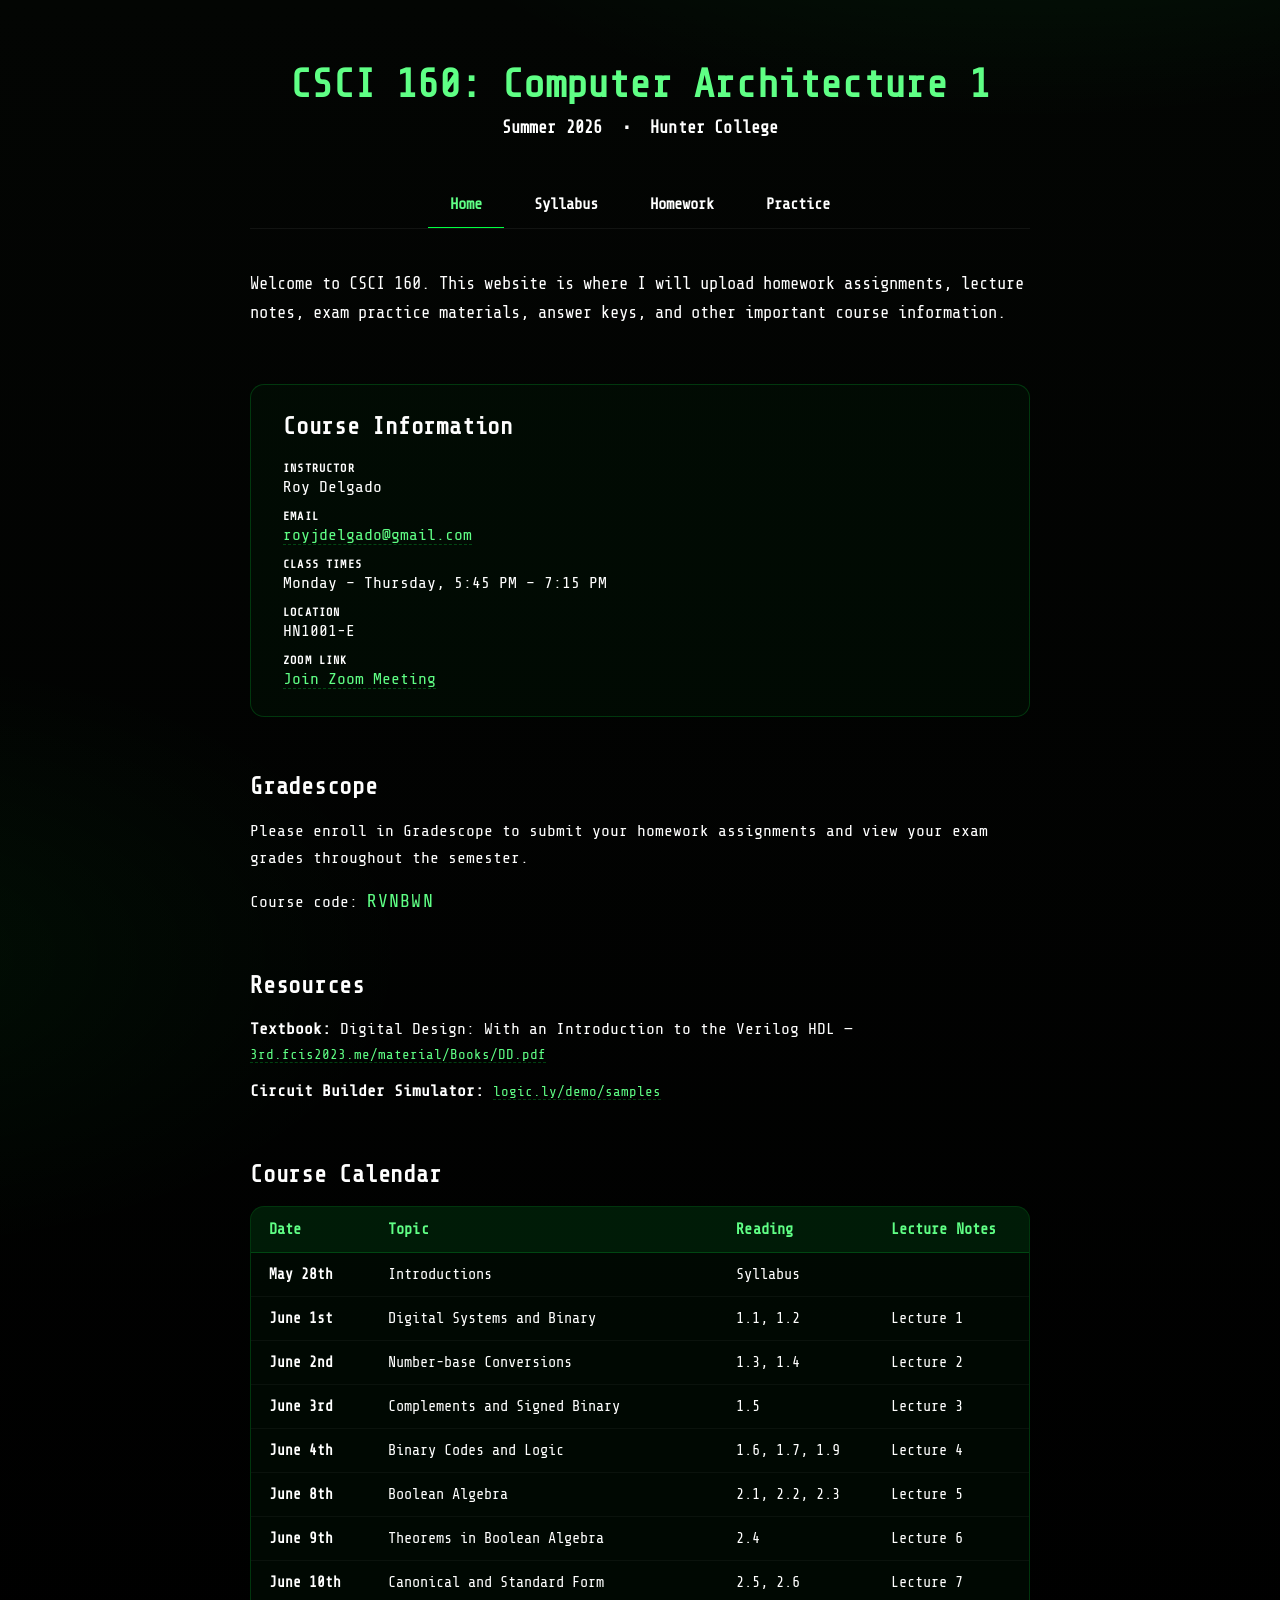
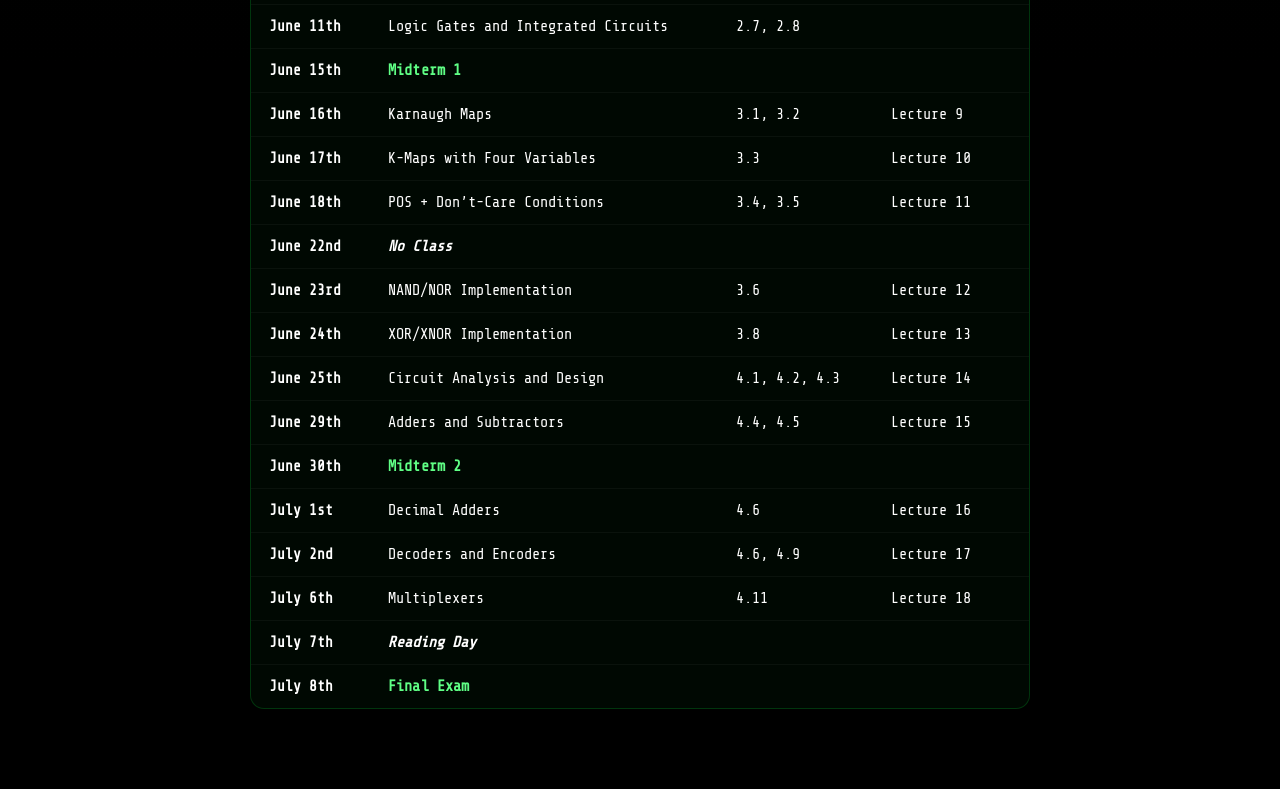
<file: index.html>
<!DOCTYPE html>
<html lang="en">
<head>
<link rel="preconnect" href="https://fonts.googleapis.com">
<link rel="preconnect" href="https://fonts.gstatic.com" crossorigin>
<link rel="stylesheet" href="https://fonts.googleapis.com/css2?family=Share+Tech+Mono&display=swap">
<meta charset="UTF-8" />
<meta name="viewport" content="width=device-width, initial-scale=1.0" />
<title>CSCI 160</title>
<link rel="preconnect" href="https://fonts.googleapis.com" />
<link rel="preconnect" href="https://fonts.gstatic.com" crossorigin />
<link href="https://fonts.googleapis.com/css2?family=Bricolage+Grotesque:opsz,wght@12..96,500;12..96,700;12..96,800&family=Plus+Jakarta+Sans:wght@400;500;600;700&family=JetBrains+Mono:wght@400;500&display=swap" rel="stylesheet" />
<link rel="stylesheet" href="style.css" />
</head>
<body>
<div class="page">

  <header class="hero">
    <h1>CSCI 160: Computer Architecture 1</h1>
    <p class="subtitle">Summer 2026 <span class="sep">•</span> Hunter College</p>
  </header>

  <nav class="tabs" role="tablist">
    <a class="tab active" href="index.html">
      Home
    </a>
    <a class="tab" href="syllabus.html">
      Syllabus
    </a>
    <a class="tab" href="homework.html">
      Homework
    </a>
    <a class="tab" href="practice.html">
      Practice
    </a>
  </nav>

  <section class="panel">

    <p class="welcome">
      Welcome to CSCI 160. This website is where I will upload homework assignments, lecture notes, exam practice materials, answer keys, and other important course information.
    </p>

    <section class="section info-card">
      <h2 class="section-title">Course Information</h2>
      <ul class="info-list">
        <li>
          <span class="label">Instructor</span>
          <span class="value">Roy Delgado</span>
        </li>
        <li>
          <span class="label">Email</span>
          <span class="value"><a href="mailto:royjdelgado@gmail.com">royjdelgado@gmail.com</a></span>
        </li>
        <li>
          <span class="label">Class Times</span>
          <span class="value">Monday – Thursday, 5:45 PM – 7:15 PM</span>
        </li>
        <li>
          <span class="label">Location</span>
          <span class="value">HN1001-E</span>
        </li>
        <li>
          <span class="label">Zoom Link</span>
          <span class="value"><a href="https://us02web.zoom.us/j/86242818356?pwd=q6lcjvLRiPNpRUfjjzQUy4cap4OEsR.1" target="_blank" rel="noopener noreferrer">Join Zoom Meeting</a></span>
        </li>
      </ul>
    </section>

    <section class="section">
      <h2 class="section-title">Gradescope</h2>
      <p class="prose">
        Please enroll in Gradescope to submit your homework assignments and view your exam grades throughout the semester.
      </p>
      <p class="prose">
        Course code: <span class="course-code">RVNBWN</span>
      </p>
    </section>

    <section class="section">
      <h2 class="section-title">Resources</h2>
      <ul class="resource-list">
        <li>
          <span class="res-title">Textbook:</span>
          Digital Design: With an Introduction to the Verilog HDL —
          <a href="https://3rd.fcis2023.me/material/Books/DD.pdf" target="_blank" rel="noopener noreferrer" class="res-url">3rd.fcis2023.me/material/Books/DD.pdf</a>
        </li>
        <li>
          <span class="res-title">Circuit Builder Simulator:</span>
          <a href="https://logic.ly/demo/samples" target="_blank" rel="noopener noreferrer" class="res-url">logic.ly/demo/samples</a>
        </li>
      </ul>
    </section>

    <section class="section">
      <h2 class="section-title">Course Calendar</h2>
      <div class="calendar-wrap">
        <div class="calendar-scroll">
          <table class="calendar">
            <thead>
              <tr>
                <th>Date</th>
                <th>Topic</th>
                <th>Reading</th>
                <th>Lecture Notes</th>
              </tr>
            </thead>
            <tbody>
              <tr><td class="date-cell">May 28th</td><td>Introductions</td><td>Syllabus</td><td></td></tr>
              <tr><td class="date-cell">June 1st</td><td>Digital Systems and Binary</td><td>1.1, 1.2</td><td><a href="Materials/Notes/Lec1.pdf" target="_blank" rel="noopener noreferrer">Lecture 1</a></td></tr>
              <tr><td class="date-cell">June 2nd</td><td>Number-base Conversions</td><td>1.3, 1.4</td><td><a href="Materials/Notes/Lec2.pdf" target="_blank" rel="noopener noreferrer">Lecture 2</a></td></tr>
              <tr><td class="date-cell">June 3rd</td><td>Complements and Signed Binary</td><td>1.5</td><td><a href="Materials/Notes/Lec3.pdf" target="_blank" rel="noopener noreferrer">Lecture 3</a></td></tr>
              <tr><td class="date-cell">June 4th</td><td>Binary Codes and Logic</td><td> 1.6, 1.7, 1.9</td><td><a href="#" class="lecture-link" onclick="openLectureModal(event)">Lecture 4</a></td></tr>
              <tr><td class="date-cell">June 8th</td><td>Boolean Algebra</td><td>2.1, 2.2, 2.3</td><td><a href="Materials/Notes/Lec5.pdf" target="_blank" rel="noopener noreferrer">Lecture 5</a></td></tr>
              <tr><td class="date-cell">June 9th</td><td>Theorems in Boolean Algebra</td><td>2.4</td><td><a href="Materials/Notes/Lec6.pdf" target="_blank" rel="noopener noreferrer">Lecture 6</a></td></tr>
              <tr><td class="date-cell">June 10th</td><td>Canonical and Standard Form</td><td>2.5, 2.6</td><td><a href="Materials/Notes/Lec7.pdf" target="_blank" rel="noopener noreferrer">Lecture 7</a></td></tr>
              <tr><td class="date-cell">June 11th</td><td>Logic Gates and Integrated Circuits</td><td>2.7, 2.8</td><td></td></tr>
              <tr><td class="date-cell">June 15th</td><td class="highlight">Midterm 1</td><td></td><td></td></tr>
              <tr><td class="date-cell">June 16th</td><td>Karnaugh Maps</td><td>3.1, 3.2</td><td><a href="Materials/Notes/Lec9.pdf" target="_blank" rel="noopener noreferrer">Lecture 9</a></td></tr>
              <tr><td class="date-cell">June 17th</td><td>K-Maps with Four Variables</td><td>3.3</td><td><a href="Materials/Notes/Lec10.pdf" target="_blank" rel="noopener noreferrer">Lecture 10</a></td></tr>
              <tr><td class="date-cell">June 18th</td><td>POS + Don’t-Care Conditions</td><td>3.4, 3.5</td><td><a href="Materials/Notes/Lec11.pdf" target="_blank" rel="noopener noreferrer">Lecture 11</a></td></tr>
              <tr><td class="date-cell">June 22nd</td><td class="no-class">No Class</td><td></td><td></td></tr>
              <tr><td class="date-cell">June 23rd</td><td>NAND/NOR Implementation</td><td>3.6</td><td><a href="Materials/Notes/Lec12.pdf" target="_blank" rel="noopener noreferrer">Lecture 12</a></td></tr>
              <tr><td class="date-cell">June 24th</td><td>XOR/XNOR Implementation</td><td>3.8</td><td><a href="Materials/Notes/Lec13.pdf" target="_blank" rel="noopener noreferrer">Lecture 13</a></td></tr>
              <tr><td class="date-cell">June 25th</td><td>Circuit Analysis and Design</td><td> 4.1, 4.2, 4.3</td><td><a href="Materials/Notes/Lec14.pdf" target="_blank" rel="noopener noreferrer">Lecture 14</a></td></tr>
              <tr><td class="date-cell">June 29th</td><td>Adders and Subtractors</td><td>4.4, 4.5</td><td><a href="Materials/Notes/Lec15.pdf" target="_blank" rel="noopener noreferrer">Lecture 15</a></td></tr>
              <tr><td class="date-cell">June 30th</td><td class="highlight">Midterm 2</td><td></td><td></td></tr>
              <tr><td class="date-cell">July 1st</td><td>Decimal Adders</td><td>4.6</td><td><a href="Materials/Notes/Lec16.pdf" target="_blank" rel="noopener noreferrer">Lecture 16</a></td></tr>
              <tr><td class="date-cell">July 2nd</td><td>Decoders and Encoders</td><td>4.6, 4.9</td><td><a href="Materials/Notes/Lec17.pdf" target="_blank" rel="noopener noreferrer">Lecture 17</a></td></tr>
              <tr><td class="date-cell">July 6th</td><td>Multiplexers</td><td>4.11</td><td><a href="Materials/Notes/Lec18.pdf" target="_blank" rel="noopener noreferrer">Lecture 18</a></td></tr>
              <tr><td class="date-cell">July 7th</td><td class="no-class">Reading Day</td><td></td><td></td></tr>
              <tr><td class="date-cell">July 8th</td><td class="highlight">Final Exam</td><td></td><td></td></tr>
            </tbody>
          </table>
        </div>
      </div>
    </section>

  </section>

</div>

<div class="modal-overlay" id="lectureModal" onclick="closeLectureModal(event)">
  <div class="modal-box" role="dialog" aria-modal="true" aria-labelledby="lectureModalTitle">
    <button class="modal-close" aria-label="Close" onclick="closeLectureModal(event)">&times;</button>
    <h3 class="modal-title" id="lectureModalTitle">Lecture 4</h3>
    <p class="modal-sub">Binary Codes and Logic</p>
    <div class="modal-actions">
      <a class="modal-btn" href="Materials/Notes/Lec4.pdf" target="_blank" rel="noopener noreferrer">Lecture Notes</a>
      <a class="modal-btn" href="https://www.youtube.com/watch?v=qc8HdNCLnGE" target="_blank" rel="noopener noreferrer">Lecture Video</a>
    </div>
  </div>
</div>

<script>
  function openLectureModal(e) {
    if (e) e.preventDefault();
    document.getElementById('lectureModal').classList.add('open');
  }
  function closeLectureModal(e) {
    if (e && e.type === 'click' && e.target.closest('.modal-box') && !e.target.closest('.modal-close')) return;
    document.getElementById('lectureModal').classList.remove('open');
  }
  document.addEventListener('keydown', function (e) {
    if (e.key === 'Escape') closeLectureModal();
  });
</script>
</body>
</html>
</file>
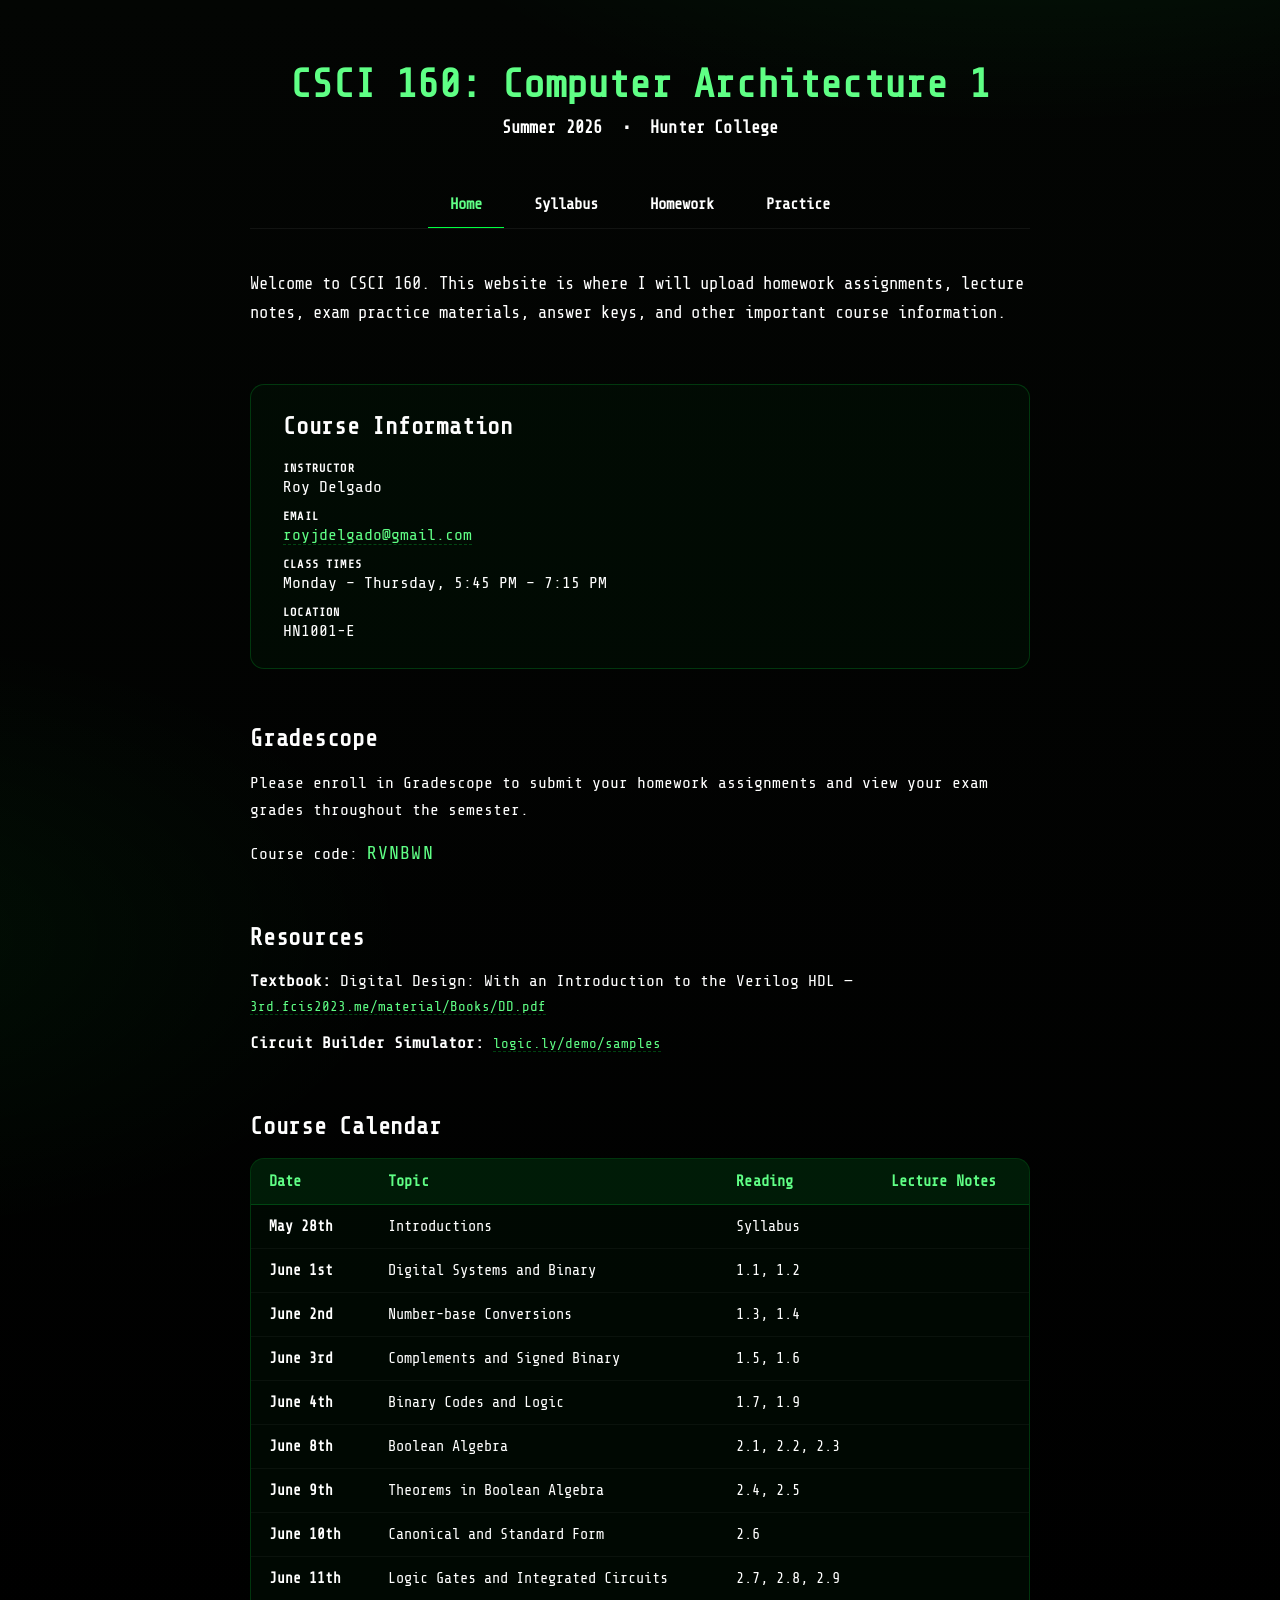
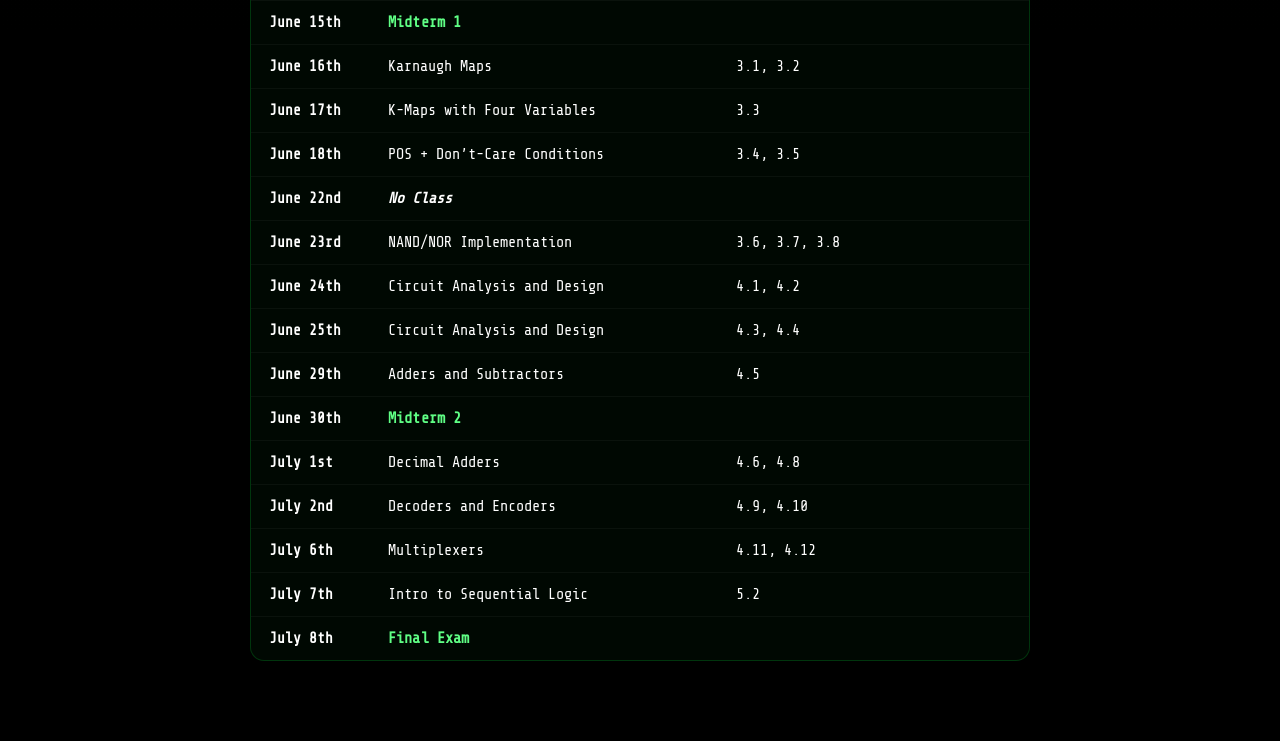
<file: home.html>
<!DOCTYPE html>
<html lang="en">
<head>
<link rel="preconnect" href="https://fonts.googleapis.com">
<link rel="preconnect" href="https://fonts.gstatic.com" crossorigin>
<link rel="stylesheet" href="https://fonts.googleapis.com/css2?family=Share+Tech+Mono&display=swap">
<meta charset="UTF-8" />
<meta name="viewport" content="width=device-width, initial-scale=1.0" />
<title>CSCI 160: Computer Architecture 1 — Hunter College</title>
<link rel="preconnect" href="https://fonts.googleapis.com" />
<link rel="preconnect" href="https://fonts.gstatic.com" crossorigin />
<link href="https://fonts.googleapis.com/css2?family=Bricolage+Grotesque:opsz,wght@12..96,500;12..96,700;12..96,800&family=Plus+Jakarta+Sans:wght@400;500;600;700&family=JetBrains+Mono:wght@400;500&display=swap" rel="stylesheet" />
<link rel="stylesheet" href="style.css" />
</head>
<body>
<div class="page">

  <header class="hero">
    <h1>CSCI 160: Computer Architecture 1</h1>
    <p class="subtitle">Summer 2026 <span class="sep">•</span> Hunter College</p>
  </header>

  <nav class="tabs" role="tablist">
    <a class="tab active" href="home.html">
      Home
    </a>
    <a class="tab" href="syllabus.html">
      Syllabus
    </a>
    <a class="tab" href="homework.html">
      Homework
    </a>
    <a class="tab" href="practice.html">
      Practice
    </a>
  </nav>

  <section class="panel">

    <p class="welcome">
      Welcome to CSCI 160. This website is where I will upload homework assignments, lecture notes, exam practice materials, answer keys, and other important course information.
    </p>

    <section class="section info-card">
      <h2 class="section-title">Course Information</h2>
      <ul class="info-list">
        <li>
          <span class="label">Instructor</span>
          <span class="value">Roy Delgado</span>
        </li>
        <li>
          <span class="label">Email</span>
          <span class="value"><a href="mailto:royjdelgado@gmail.com">royjdelgado@gmail.com</a></span>
        </li>
        <li>
          <span class="label">Class Times</span>
          <span class="value">Monday – Thursday, 5:45 PM – 7:15 PM</span>
        </li>
        <li>
          <span class="label">Location</span>
          <span class="value">HN1001-E</span>
        </li>
      </ul>
    </section>

    <section class="section">
      <h2 class="section-title">Gradescope</h2>
      <p class="prose">
        Please enroll in Gradescope to submit your homework assignments and view your exam grades throughout the semester.
      </p>
      <p class="prose">
        Course code: <span class="course-code">RVNBWN</span>
      </p>
    </section>

    <section class="section">
      <h2 class="section-title">Resources</h2>
      <ul class="resource-list">
        <li>
          <span class="res-title">Textbook:</span>
          Digital Design: With an Introduction to the Verilog HDL —
          <a href="https://3rd.fcis2023.me/material/Books/DD.pdf" target="_blank" rel="noopener noreferrer" class="res-url">3rd.fcis2023.me/material/Books/DD.pdf</a>
        </li>
        <li>
          <span class="res-title">Circuit Builder Simulator:</span>
          <a href="https://logic.ly/demo/samples" target="_blank" rel="noopener noreferrer" class="res-url">logic.ly/demo/samples</a>
        </li>
      </ul>
    </section>

    <section class="section">
      <h2 class="section-title">Course Calendar</h2>
      <div class="calendar-wrap">
        <div class="calendar-scroll">
          <table class="calendar">
            <thead>
              <tr>
                <th>Date</th>
                <th>Topic</th>
                <th>Reading</th>
                <th>Lecture Notes</th>
              </tr>
            </thead>
            <tbody>
              <tr><td class="date-cell">May 28th</td><td>Introductions</td><td>Syllabus</td><td></td></tr>
              <tr><td class="date-cell">June 1st</td><td>Digital Systems and Binary</td><td>1.1, 1.2</td><td></td></tr>
              <tr><td class="date-cell">June 2nd</td><td>Number-base Conversions</td><td>1.3, 1.4</td><td></td></tr>
              <tr><td class="date-cell">June 3rd</td><td>Complements and Signed Binary</td><td>1.5, 1.6</td><td></td></tr>
              <tr><td class="date-cell">June 4th</td><td>Binary Codes and Logic</td><td>1.7, 1.9</td><td></td></tr>
              <tr><td class="date-cell">June 8th</td><td>Boolean Algebra</td><td>2.1, 2.2, 2.3</td><td></td></tr>
              <tr><td class="date-cell">June 9th</td><td>Theorems in Boolean Algebra</td><td>2.4, 2.5</td><td></td></tr>
              <tr><td class="date-cell">June 10th</td><td>Canonical and Standard Form</td><td>2.6</td><td></td></tr>
              <tr><td class="date-cell">June 11th</td><td>Logic Gates and Integrated Circuits</td><td>2.7, 2.8, 2.9</td><td></td></tr>
              <tr><td class="date-cell">June 15th</td><td class="highlight">Midterm 1</td><td></td><td></td></tr>
              <tr><td class="date-cell">June 16th</td><td>Karnaugh Maps</td><td>3.1, 3.2</td><td></td></tr>
              <tr><td class="date-cell">June 17th</td><td>K-Maps with Four Variables</td><td>3.3</td><td></td></tr>
              <tr><td class="date-cell">June 18th</td><td>POS + Don’t-Care Conditions</td><td>3.4, 3.5</td><td></td></tr>
              <tr><td class="date-cell">June 22nd</td><td class="no-class">No Class</td><td></td><td></td></tr>
              <tr><td class="date-cell">June 23rd</td><td>NAND/NOR Implementation</td><td>3.6, 3.7, 3.8</td><td></td></tr>
              <tr><td class="date-cell">June 24th</td><td>Circuit Analysis and Design</td><td>4.1, 4.2</td><td></td></tr>
              <tr><td class="date-cell">June 25th</td><td>Circuit Analysis and Design</td><td>4.3, 4.4</td><td></td></tr>
              <tr><td class="date-cell">June 29th</td><td>Adders and Subtractors</td><td>4.5</td><td></td></tr>
              <tr><td class="date-cell">June 30th</td><td class="highlight">Midterm 2</td><td></td><td></td></tr>
              <tr><td class="date-cell">July 1st</td><td>Decimal Adders</td><td>4.6, 4.8</td><td></td></tr>
              <tr><td class="date-cell">July 2nd</td><td>Decoders and Encoders</td><td>4.9, 4.10</td><td></td></tr>
              <tr><td class="date-cell">July 6th</td><td>Multiplexers</td><td>4.11, 4.12</td><td></td></tr>
              <tr><td class="date-cell">July 7th</td><td>Intro to Sequential Logic</td><td>5.2</td><td></td></tr>
              <tr><td class="date-cell">July 8th</td><td class="highlight">Final Exam</td><td></td><td></td></tr>
            </tbody>
          </table>
        </div>
      </div>
    </section>

  </section>

</div>
</body>
</html>
</file>
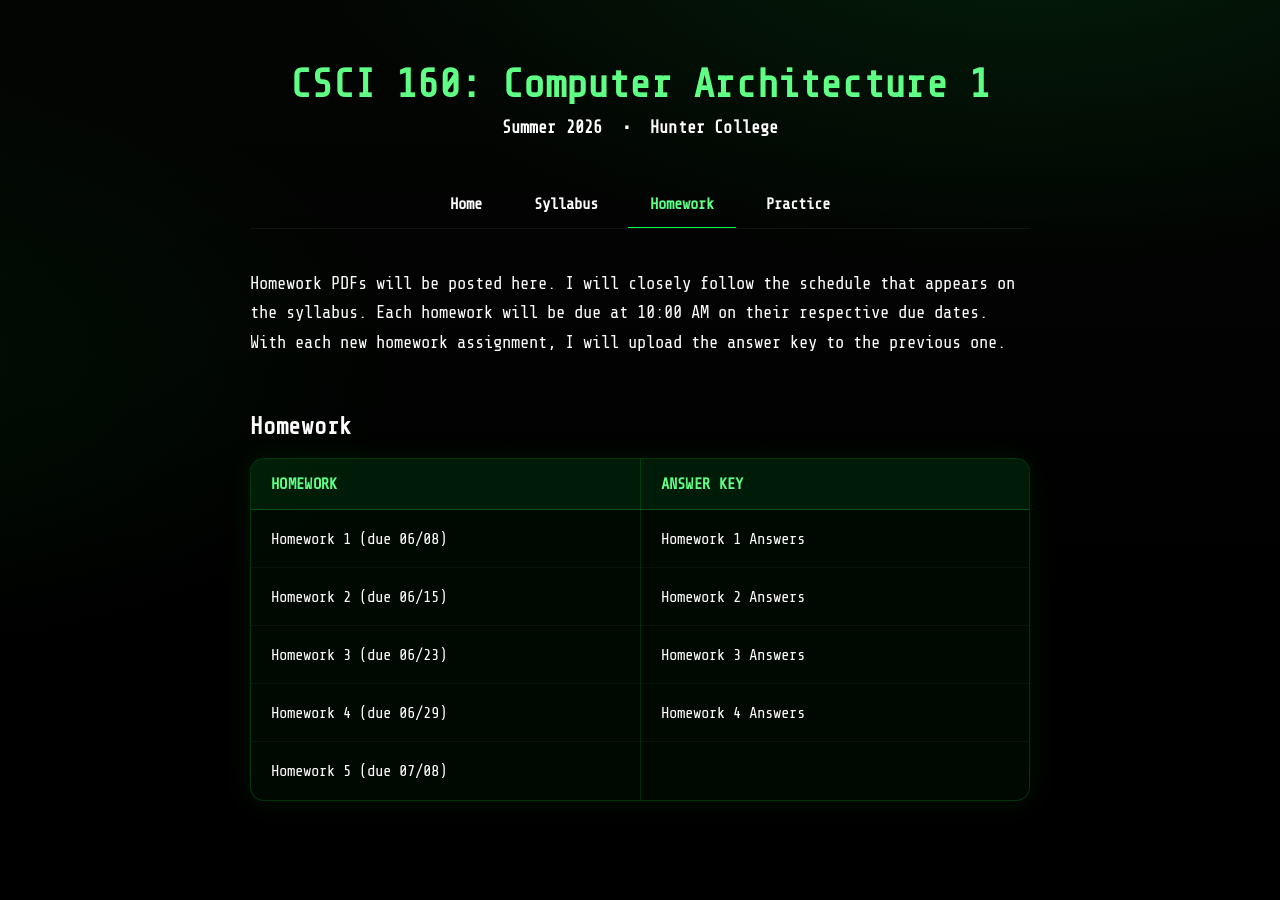
<file: homework.html>
<!DOCTYPE html>
<html lang="en">
<head>
<link rel="preconnect" href="https://fonts.googleapis.com">
<link rel="preconnect" href="https://fonts.gstatic.com" crossorigin>
<link rel="stylesheet" href="https://fonts.googleapis.com/css2?family=Share+Tech+Mono&display=swap">
<meta charset="UTF-8" />
<meta name="viewport" content="width=device-width, initial-scale=1.0" />
<title>Homework</title>
<link rel="preconnect" href="https://fonts.googleapis.com" />
<link rel="preconnect" href="https://fonts.gstatic.com" crossorigin />
<link href="https://fonts.googleapis.com/css2?family=Bricolage+Grotesque:opsz,wght@12..96,500;12..96,700;12..96,800&family=Plus+Jakarta+Sans:wght@400;500;600;700&family=JetBrains+Mono:wght@400;500&display=swap" rel="stylesheet" />
<link rel="stylesheet" href="style.css" />
</head>
<body>
<div class="page">

  <header class="hero">
    <h1>CSCI 160: Computer Architecture 1</h1>
    <p class="subtitle">Summer 2026 <span class="sep">•</span> Hunter College</p>
  </header>

  <nav class="tabs" role="tablist">
    <a class="tab" href="index.html">
      Home
    </a>
    <a class="tab" href="syllabus.html">
      Syllabus
    </a>
    <a class="tab active" href="homework.html">
      Homework
    </a>
    <a class="tab" href="practice.html">
      Practice
    </a>
  </nav>

  <section class="panel">
    <p class="welcome">
      Homework PDFs will be posted here. I will closely follow the schedule that appears on the syllabus. 
      Each homework will be due at 10:00 AM on their respective due dates. With each new homework assignment, I will upload the answer key to the previous one.
    </p>

    <section class="section homework-section">
      <h2 class="section-title">Homework</h2>
      <div class="homework-table-wrap">
        <table class="homework-table">
          <thead>
            <tr>
              <th>Homework</th>
              <th>Answer Key</th>
            </tr>
          </thead>
          <tbody>
            <tr><td><a href="Materials/Homework/160_HW1.pdf" target="_blank" rel="noopener noreferrer">Homework 1 (due 06/08)</a></td><td><a href="Materials/Homework/160_HW1_Answers.pdf" target="_blank" rel="noopener noreferrer">Homework 1 Answers</a></td></tr>
            <tr><td><a href="Materials/Homework/160_HW2.pdf" target="_blank" rel="noopener noreferrer">Homework 2 (due 06/15)</a></td><td><a href="Materials/Homework/160_HW2_Answers.pdf" target="_blank" rel="noopener noreferrer">Homework 2 Answers</a></td></tr>
            <tr><td><a href="Materials/Homework/160_HW3.pdf" target="_blank" rel="noopener noreferrer">Homework 3 (due 06/23)</a></td><td><a href="Materials/Homework/160_HW3_Answers.pdf" target="_blank" rel="noopener noreferrer">Homework 3 Answers</a></td></tr>
            <tr><td><a href="Materials/Homework/160_HW4.pdf" target="_blank" rel="noopener noreferrer">Homework 4 (due 06/29)</a></td><td><a href="Materials/Homework/160_HW4_Answers.pdf" target="_blank" rel="noopener noreferrer">Homework 4 Answers</a></td></tr>
            <tr><td><a href="Materials/Homework/160_HW5.pdf" target="_blank" rel="noopener noreferrer">Homework 5 (due 07/08)</a></td><td></td></tr>
          </tbody>
        </table>
      </div>
    </section>

  </section>

</div>
</body>
</html>
</file>
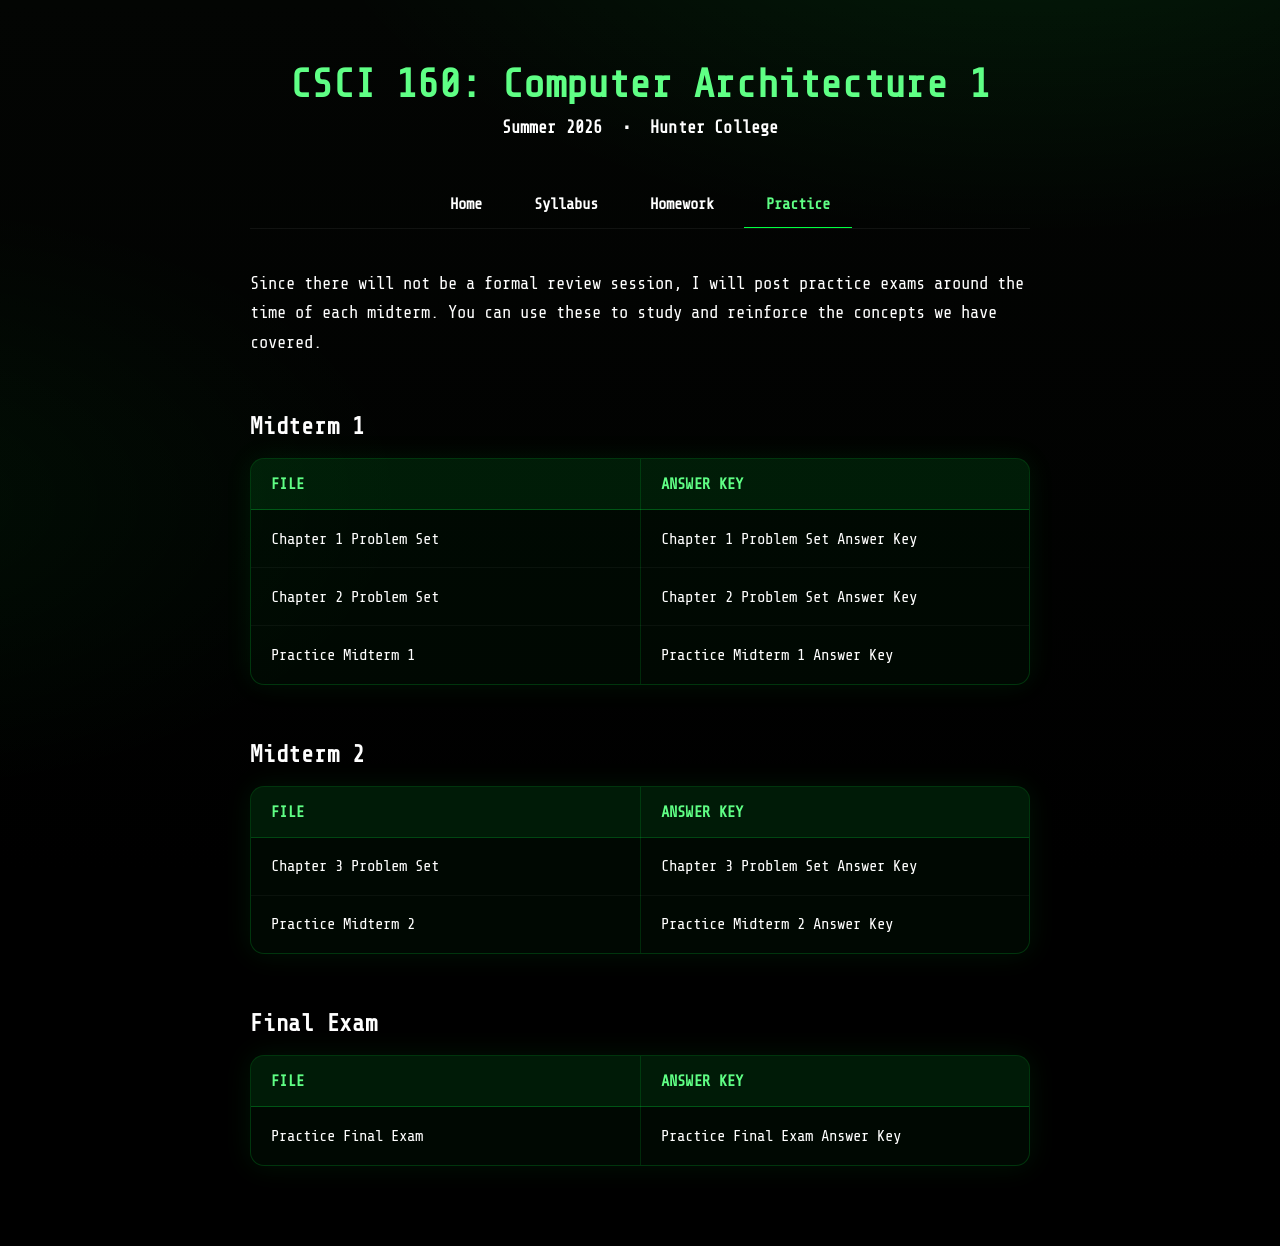
<file: practice.html>
<!DOCTYPE html>
<html lang="en">
<head>
<link rel="preconnect" href="https://fonts.googleapis.com">
<link rel="preconnect" href="https://fonts.gstatic.com" crossorigin>
<link rel="stylesheet" href="https://fonts.googleapis.com/css2?family=Share+Tech+Mono&display=swap">
<meta charset="UTF-8" />
<meta name="viewport" content="width=device-width, initial-scale=1.0" />
<title>Practice</title>
<link rel="preconnect" href="https://fonts.googleapis.com" />
<link rel="preconnect" href="https://fonts.gstatic.com" crossorigin />
<link href="https://fonts.googleapis.com/css2?family=Bricolage+Grotesque:opsz,wght@12..96,500;12..96,700;12..96,800&family=Plus+Jakarta+Sans:wght@400;500;600;700&family=JetBrains+Mono:wght@400;500&display=swap" rel="stylesheet" />
<link rel="stylesheet" href="style.css" />
</head>
<body>
<div class="page">

  <header class="hero">
    <h1>CSCI 160: Computer Architecture 1</h1>
    <p class="subtitle">Summer 2026 <span class="sep">•</span> Hunter College</p>
  </header>

  <nav class="tabs" role="tablist">
    <a class="tab" href="index.html">
      Home
    </a>
    <a class="tab" href="syllabus.html">
      Syllabus
    </a>
    <a class="tab" href="homework.html">
      Homework
    </a>
    <a class="tab active" href="practice.html">
      Practice
    </a>
  </nav>

  <section class="panel">
    <p class="welcome">
        Since there will not be a formal review session, I will post practice exams around the time of each midterm. You can use these to study and reinforce the concepts we have covered.
    </p>

    <div class="section">
      <h2 class="section-title">Midterm 1</h2>
      <div class="homework-table-wrap">
        <table class="homework-table">
          <thead>
            <tr>
              <th>File</th>
              <th>Answer Key</th>
            </tr>
          </thead>
          <tbody>
            <tr>
              <td><a href="Materials/Practice/CH1.pdf" target="_blank">Chapter 1 Problem Set</a></td>
              <td><a href="Materials/Practice/CH1_Answers.pdf" target="_blank">Chapter 1 Problem Set Answer Key</a></td>
            </tr>
            <tr>
              <td><a href="Materials/Practice/CH2.pdf" target="_blank">Chapter 2 Problem Set</a></td>
              <td><a href="Materials/Practice/CH2_Answers.pdf" target="_blank">Chapter 2 Problem Set Answer Key</a></td>
            </tr>
            <tr>
              <td><a href="Materials/Practice/PracticeMidterm1.pdf" target="_blank">Practice Midterm 1</a></td>
              <td><a href="Materials/Practice/PracticeMidterm1_Answers.pdf" target="_blank">Practice Midterm 1 Answer Key</a></td>
            </tr>
          </tbody>
        </table>
      </div>
    </div>

    <div class="section">
      <h2 class="section-title">Midterm 2</h2>
      <div class="homework-table-wrap">
        <table class="homework-table">
          <thead>
            <tr>
              <th>File</th>
              <th>Answer Key</th>
            </tr>
          </thead>
          <tbody>
            <tr>
              <td><a href="Materials/Practice/CH3.pdf" target="_blank">Chapter 3 Problem Set</a></td>
              <td><a href="Materials/Practice/CH3_Answers.pdf" target="_blank">Chapter 3 Problem Set Answer Key</a></td>
            </tr>
            <tr>
              <td><a href="Materials/Practice/PracticeMidterm2.pdf" target="_blank">Practice Midterm 2</a></td>
              <td><a href="Materials/Practice/PracticeMidterm2_Answers.pdf" target="_blank">Practice Midterm 2 Answer Key</a></td>
            </tr>
          </tbody>
        </table>
      </div>
    </div>

    <div class="section">
      <h2 class="section-title">Final Exam</h2>
      <div class="homework-table-wrap">
        <table class="homework-table">
          <thead>
            <tr>
              <th>File</th>
              <th>Answer Key</th>
            </tr>
          </thead>
          <tbody>
            <tr>
              <td><a href="Materials/Practice/PracticeFinal.pdf" target="_blank">Practice Final Exam</a></td>
              <td><a href="Materials/Practice/PracticeFinal_Answers.pdf" target="_blank">Practice Final Exam Answer Key</a></td>
            </tr>
          </tbody>
        </table>
      </div>
    </div>

  </section>

</div>
</body>
</html>
</file>
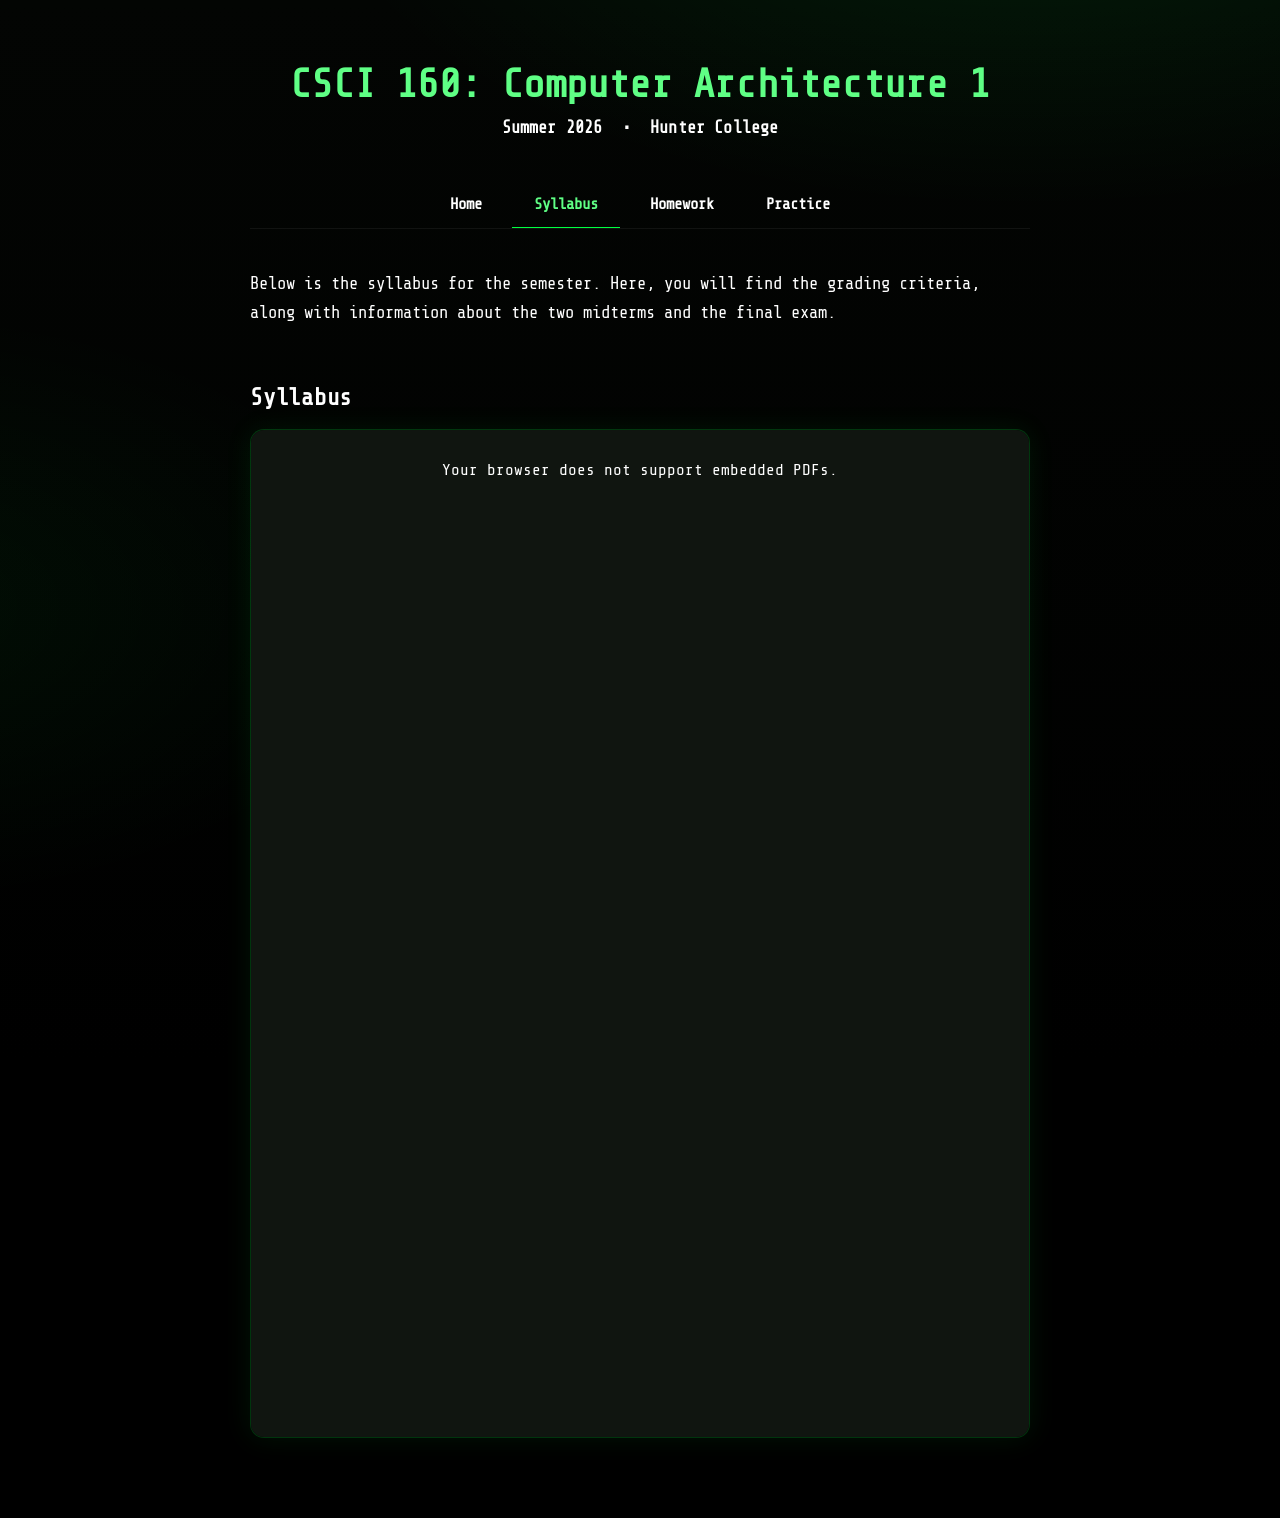
<file: syllabus.html>
<!DOCTYPE html>
<html lang="en">
<head>
<link rel="preconnect" href="https://fonts.googleapis.com">
<link rel="preconnect" href="https://fonts.gstatic.com" crossorigin>
<link rel="stylesheet" href="https://fonts.googleapis.com/css2?family=Share+Tech+Mono&display=swap">
<meta charset="UTF-8" />
<meta name="viewport" content="width=device-width, initial-scale=1.0" />
<title>Syllabus</title>
<link rel="preconnect" href="https://fonts.googleapis.com" />
<link rel="preconnect" href="https://fonts.gstatic.com" crossorigin />
<link href="https://fonts.googleapis.com/css2?family=Bricolage+Grotesque:opsz,wght@12..96,500;12..96,700;12..96,800&family=Plus+Jakarta+Sans:wght@400;500;600;700&family=JetBrains+Mono:wght@400;500&display=swap" rel="stylesheet" />
<link rel="stylesheet" href="style.css" />
</head>
<body>
<div class="page">

  <header class="hero">
    <h1>CSCI 160: Computer Architecture 1</h1>
    <p class="subtitle">Summer 2026 <span class="sep">•</span> Hunter College</p>
  </header>

  <nav class="tabs" role="tablist">
    <a class="tab" href="index.html">
      Home
    </a>
    <a class="tab active" href="syllabus.html">
      Syllabus
    </a>
    <a class="tab" href="homework.html">
      Homework
    </a>
    <a class="tab" href="practice.html">
      Practice
    </a>
  </nav>

  <section class="panel">
    <p class="welcome">
      Below is the syllabus for the semester. Here, you will find the grading criteria, along with information about the two midterms and the final exam.
    </p>

    <h2 class="section-title">Syllabus</h2>
    <div class="pdf-viewer-wrap" aria-label="Embedded course syllabus PDF">
      <object class="pdf-viewer" data="Materials/Syllabus/Syllabus.pdf" type="application/pdf">
        <p class="pdf-fallback">Your browser does not support embedded PDFs.</p>
      </object>
    </div>
  </section>

</div>
</body>
</html>
</file>
<file: style.css>
:root {
  --bg-0: #000000;
  --bg-1: #030503;
  --bg-2: #070b07;

  --ink-1: #ffffff;
  --ink-2: #ffffff;
  --ink-3: #ffffff;

  --accent: #00ff41;
  --accent-bright: #5fff85;
  --accent-soft: rgba(0, 255, 65, 0.10);
  --accent-line: rgba(0, 255, 65, 0.25);
  --card-bg: rgba(0, 255, 65, 0.03);
  --card-border: rgba(0, 255, 65, 0.18);
  --radius: 14px;
}

* { box-sizing: border-box; }

html, body {
  margin: 0;
  padding: 0;
  background: var(--bg-0);
  color: var(--ink-1);
  font-family: 'Share Tech Mono', 'Courier New', monospace;
  -webkit-font-smoothing: antialiased;
  text-rendering: optimizeLegibility;
  overflow-x: hidden;
}

body {
  min-height: 100vh;
  background:
    radial-gradient(1200px 600px at 80% -10%, rgba(0, 255, 65, 0.10), transparent 60%),
    radial-gradient(900px 500px at -10% 40%, rgba(0, 255, 65, 0.05), transparent 60%),
    linear-gradient(180deg, var(--bg-1), var(--bg-0) 70%);
}

.page {
  max-width: 860px;
  margin: 0 auto;
  padding: 32px 40px 80px;
  position: relative;
}

.hero {
  text-align: center;
  padding: 32px 20px 24px;
}

.hero h1 {
  font-family: 'Share Tech Mono', 'Courier New', monospace;
  font-weight: 800;
  font-size: clamp(0.9rem, 4.2vw, 2.5rem);
  letter-spacing: -0.02em;
  color: var(--accent-bright);
  margin: 0 0 12px;
  line-height: 1.05;
  white-space: nowrap;
}

.hero .subtitle {
  color: var(--ink-2);
  font-size: 1.05rem;
  margin: 0;
  font-weight: bolder;
  letter-spacing: 0.01em;
}

.hero .subtitle .sep {
  color: var(--ink-3);
  margin: 0 10px;
}

.tabs {
  display: flex;
  justify-content: center;
  gap: 8px;
  margin-top: 20px;
  border-bottom: 1px solid rgba(255, 255, 255, 0.06);
  padding-bottom: 0;
  overflow-x: auto;
  scrollbar-width: none;
  -ms-overflow-style: none;
}

.tabs::-webkit-scrollbar { display: none; }

.tab {
  background: none;
  border: none;
  color: var(--ink-3);
  font-family: inherit;
  font-size: 0.98rem;
  font-weight: 600;
  padding: 14px 22px;
  cursor: pointer;
  display: flex;
  align-items: center;
  gap: 8px;
  border-bottom: 2px solid transparent;
  margin-bottom: -1px;
  text-decoration: none;
  transition: color 0.2s ease, border-color 0.2s ease;
  white-space: nowrap;
  flex-shrink: 0;
}

.tab svg { width: 18px; height: 18px; }

.tab,
.tab:link,
.tab:visited,
.tab:hover,
.tab:active,
.tab:focus {
  text-decoration: none;
}

.tab:hover { color: var(--ink-2); }

.tab.active {
  color: var(--accent-bright);
  border-bottom-color: var(--accent);
}

.panel {
  padding-top: 40px;
  animation: fade 0.35s ease both;
}

@keyframes fade {
  from { opacity: 0; transform: translateY(6px); }
  to { opacity: 1; transform: translateY(0); }
}

.section-title {
  font-family: 'Share Tech Mono', 'Courier New', monospace;
  font-weight: 700;
  font-size: 1.45rem;
  margin: 0 0 18px;
  color: var(--ink-1);
  letter-spacing: -0.01em;
}

.placeholder {
  text-align: center;
  padding: 140px 20px;
  color: var(--ink-3);
  font-family: 'Share Tech Mono', 'Courier New', monospace;
  font-size: 2rem;
  font-weight: 700;
  letter-spacing: -0.01em;
  font-style: italic;
}

.welcome {
  font-size: 1.08rem;
  line-height: 1.7;
  color: var(--ink-2);
  margin: 0 0 56px;
}

.welcome strong {
  color: var(--ink-1);
  font-weight: 600;
}

.section { margin-bottom: 56px; }

.section:last-child { margin-bottom: 0; }

.info-card {
  background: var(--card-bg);
  border: 1px solid var(--card-border);
  border-radius: var(--radius);
  padding: 28px 32px;
}

.info-card .section-title { margin-bottom: 22px; }

.info-list {
  list-style: none;
  margin: 0;
  padding: 0;
  display: flex;
  flex-direction: column;
  gap: 14px;
}

.info-list li {
  display: flex;
  flex-direction: column;
  gap: 3px;
}

.info-list .label {
  font-size: 0.74rem;
  font-weight: 600;
  text-transform: uppercase;
  letter-spacing: 0.1em;
  color: var(--ink-3);
}

.info-list .value {
  color: var(--ink-1);
  font-size: 1.02rem;
  font-weight: 500;
}

.info-list a {
  color: var(--accent-bright);
  text-decoration: none;
  border-bottom: 1px dashed var(--accent-line);
  transition: color 0.2s ease;
}

.info-list a:hover { color: var(--accent); }

.prose {
  color: var(--ink-2);
  font-size: 1.02rem;
  line-height: 1.65;
  margin: 0 0 14px;
}

.prose strong {
  color: var(--ink-1);
  font-weight: 600;
}

.course-code {
  font-family: 'Share Tech Mono', 'Courier New', monospace;
  font-size: 1.15rem;
  font-weight: 500;
  color: var(--accent-bright);
  letter-spacing: 0.06em;
}

.resource-list {
  list-style: none;
  margin: 0;
  padding: 0;
  display: flex;
  flex-direction: column;
  gap: 12px;
}

.resource-list li {
  color: var(--ink-2);
  font-size: 1.02rem;
  line-height: 1.55;
}

.resource-list .res-title {
  color: var(--ink-1);
  font-weight: 600;
}

.resource-list a {
  color: var(--accent-bright);
  text-decoration: none;
  border-bottom: 1px dashed var(--accent-line);
  transition: color 0.2s ease;
  word-break: break-word;
}

.resource-list a:hover { color: var(--accent); }

.resource-list .res-url {
  font-family: 'Share Tech Mono', 'Courier New', monospace;
  font-size: 0.88rem;
}

.calendar-wrap {
  background: var(--card-bg);
  border: 1px solid var(--card-border);
  border-radius: var(--radius);
  overflow: hidden;
}

.calendar-scroll {
  overflow-x: auto;
  -webkit-overflow-scrolling: touch;
}

.calendar {
  width: 100%;
  border-collapse: collapse;
  font-size: 0.95rem;
  min-width: 560px;
}

.calendar thead th {
  background: rgba(0, 255, 65, 0.08);
  color: var(--accent-bright);
  font-family: 'Share Tech Mono', 'Courier New', monospace;
  font-weight: 700;
  font-size: 0.95rem;
  text-align: left;
  padding: 14px 18px;
  border-bottom: 1px solid var(--accent-line);
  letter-spacing: 0.01em;
}

.calendar tbody td {
  padding: 13px 18px;
  border-bottom: 1px solid rgba(255, 255, 255, 0.04);
  color: var(--ink-2);
  vertical-align: top;
}

.calendar tbody tr:last-child td { border-bottom: none; }

.calendar tbody tr:hover td {
  background: rgba(0, 255, 65, 0.025);
}

.calendar td.date-cell {
  font-weight: 600;
  color: var(--ink-1);
  white-space: nowrap;
  font-family: 'Share Tech Mono', 'Courier New', monospace;
  font-size: 0.9rem;
}

.calendar td.highlight {
  color: var(--accent-bright);
  font-weight: 700;
  font-family: 'Share Tech Mono', 'Courier New', monospace;
  letter-spacing: 0.01em;
}

.calendar td.no-class {
  color: var(--ink-3);
  font-weight: 600;
  font-style: italic;
}

.calendar a {
  color: var(--ink-1);
  text-decoration: none;
  transition: color 0.2s ease;
}

.calendar a:hover { color: var(--accent); }

.homework-table-wrap {
  background: var(--card-bg);
  border: 1px solid var(--card-border);
  border-radius: var(--radius);
  overflow: hidden;
  box-shadow: 0 0 28px rgba(0, 255, 65, 0.08);
}

.homework-table {
  width: 100%;
  border-collapse: collapse;
  table-layout: fixed;
  font-size: 0.98rem;
}

.homework-table thead th {
  background: rgba(0, 255, 65, 0.08);
  color: var(--accent-bright);
  font-family: 'Share Tech Mono', 'Courier New', monospace;
  font-weight: 700;
  text-align: left;
  padding: 16px 20px;
  border-bottom: 1px solid var(--accent-line);
  letter-spacing: 0.02em;
  text-transform: uppercase;
}

.homework-table tbody td {
  height: 58px;
  padding: 14px 20px;
  border-bottom: 1px solid rgba(255, 255, 255, 0.04);
  color: var(--ink-2);
  vertical-align: middle;
}

.homework-table tbody tr:last-child td {
  border-bottom: none;
}

.homework-table th:first-child,
.homework-table td:first-child {
  border-right: 1px solid rgba(0, 255, 65, 0.14);
}

.homework-table tbody tr:hover td {
  background: rgba(0, 255, 65, 0.025);
}

.homework-table a {
  color: var(--ink-1);
  text-decoration: none;
  transition: color 0.2s ease;
}

.homework-table a:hover { color: var(--accent); }

.pdf-viewer-wrap {
  width: 100%;
  aspect-ratio: 8.5 / 11;
  min-height: 900px;
  background: var(--card-bg);
  border: 1px solid var(--card-border);
  border-radius: var(--radius);
  overflow: hidden;
  box-shadow: 0 0 28px rgba(0, 255, 65, 0.08);
}

.pdf-viewer {
  display: block;
  width: 100%;
  height: 100%;
  border: 0;
  background: #101510;
}

.pdf-fallback {
  margin: 0;
  padding: 28px;
  color: var(--ink-2);
  font-size: 1rem;
  line-height: 1.6;
  text-align: center;
}

@media (max-width: 720px) {
  .page {
    padding: 20px 16px 60px;
  }

  .hero {
    padding: 16px 8px 16px;
  }

  .hero .subtitle {
    font-size: 0.95rem;
  }

  .hero .subtitle .sep {
    margin: 0 6px;
  }

  .tabs {
    margin-top: 16px;
    justify-content: flex-start;
    padding: 0 4px;
  }

  .tab {
    padding: 12px 14px;
    font-size: 0.92rem;
  }

  .tab svg {
    width: 16px;
    height: 16px;
  }

  .panel {
    padding-top: 28px;
  }

  .placeholder {
    padding: 80px 20px;
    font-size: 1.5rem;
  }

  .section-title {
    font-size: 1.2rem;
    margin-bottom: 14px;
  }

  .section {
    margin-bottom: 44px;
  }

  .welcome {
    font-size: 1rem;
    margin-bottom: 40px;
  }

  .pdf-viewer-wrap {
    min-height: 720px;
  }

  .homework-table {
    font-size: 0.9rem;
  }

  .homework-table thead th,
  .homework-table tbody td {
    padding: 12px 14px;
  }

  .homework-table tbody td {
    height: 52px;
  }

  .info-card {
    padding: 22px 20px;
  }

  .info-list .value {
    font-size: 0.98rem;
  }

  .prose {
    font-size: 0.98rem;
  }

  .course-code {
    font-size: 1.05rem;
  }

  .resource-list li {
    font-size: 0.98rem;
  }

  .resource-list .res-url {
    font-size: 0.82rem;
  }

  .calendar {
    font-size: 0.88rem;
  }

  .calendar thead th {
    padding: 11px 14px;
    font-size: 0.88rem;
  }

  .calendar tbody td {
    padding: 11px 14px;
  }

  .calendar td.date-cell {
    font-size: 0.82rem;
  }
}

@media (max-width: 420px) {
  .tab {
    padding: 10px 12px;
    font-size: 0.88rem;
  }

  .tab svg {
    width: 15px;
    height: 15px;
  }
}
.lecture-link {
  cursor: pointer;
}

.modal-overlay {
  display: none;
  position: fixed;
  inset: 0;
  z-index: 1000;
  background: rgba(0, 0, 0, 0.72);
  backdrop-filter: blur(3px);
  -webkit-backdrop-filter: blur(3px);
  padding: 24px;
  align-items: center;
  justify-content: center;
}

.modal-overlay.open {
  display: flex;
  animation: fade 0.2s ease both;
}

.modal-box {
  position: relative;
  width: 100%;
  max-width: 420px;
  background: linear-gradient(180deg, var(--bg-2), var(--bg-1));
  border: 1px solid var(--accent-line);
  border-radius: var(--radius);
  padding: 32px 30px 30px;
  box-shadow: 0 0 40px rgba(0, 255, 65, 0.18);
  text-align: center;
}

.modal-close {
  position: absolute;
  top: 12px;
  right: 16px;
  background: none;
  border: none;
  color: var(--ink-3);
  font-size: 1.6rem;
  line-height: 1;
  cursor: pointer;
  padding: 4px;
  transition: color 0.2s ease;
}

.modal-close:hover { color: var(--accent-bright); }

.modal-title {
  font-family: 'Share Tech Mono', 'Courier New', monospace;
  font-weight: 700;
  font-size: 1.5rem;
  color: var(--accent-bright);
  margin: 0 0 4px;
  letter-spacing: -0.01em;
}

.modal-sub {
  color: var(--ink-3);
  font-size: 0.95rem;
  margin: 0 0 26px;
}

.modal-actions {
  display: flex;
  flex-direction: column;
  gap: 12px;
}

.modal-btn {
  display: block;
  padding: 14px 18px;
  border: 1px solid var(--card-border);
  border-radius: 10px;
  background: var(--accent-soft);
  color: var(--ink-1);
  font-family: 'Share Tech Mono', 'Courier New', monospace;
  font-weight: 600;
  font-size: 1rem;
  text-decoration: none;
  letter-spacing: 0.02em;
  transition: background 0.2s ease, border-color 0.2s ease, color 0.2s ease;
}

.modal-btn:hover {
  background: rgba(0, 255, 65, 0.14);
  border-color: var(--accent);
  color: var(--accent-bright);
}
</file>
